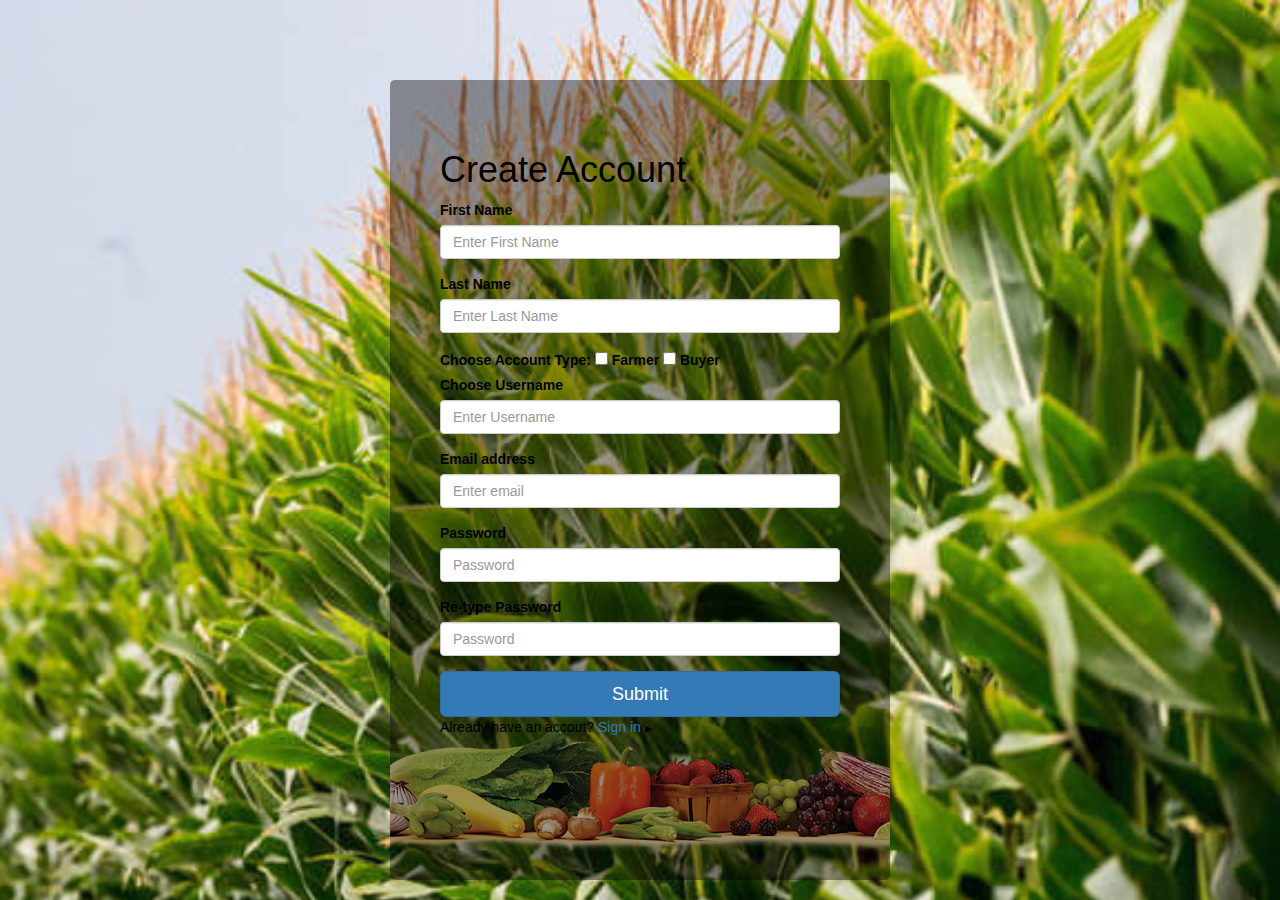
<file: account.html>
<!DOCTYPE html>
<html>
<head>
	<title>Create Account</title>
	<link rel="stylesheet" type="text/css" href="asset/css/farmer.css">
	<link rel="stylesheet" href="https://maxcdn.bootstrapcdn.com/bootstrap/3.3.7/css/bootstrap.min.css">
	<script src="https://ajax.googleapis.com/ajax/libs/jquery/3.2.1/jquery.min.js"></script>
	<script src="https://maxcdn.bootstrapcdn.com/bootstrap/3.3.7/js/bootstrap.min.js"></script>

</head>
<body id="account-body">
	<div class="coverbox">
		<div class="accountbox">
			<h1>Create Account</h1>
			<form>
				<div class="form-group">
   					 <label for=" ">First Name</label>
   					 <input type="text" class="form-control" id=" " aria-describedby="emailHelp" placeholder="Enter First Name"></div>
   				<div class="form-group">
   					 <label for=" ">Last Name</label>
   					 <input type="text" class="form-control" id=" " aria-describedby="emailHelp" placeholder="Enter Last Name"></div>
   				<div class="form-check">
   					<label for=" ">Choose Account Type: </label>
    				<input type="checkbox" class="form-check-input" id=" ">
   					 <label class="form-check-label" for=" ">Farmer</label>
   					 <input type="checkbox" class="form-check-input" id=" ">
   					 <label class="form-check-label" for=" ">Buyer</label>
  				</div>

   				<div class="form-group">
   					 <label for=" ">Choose Username</label>
   					 <input type="email" class="form-control" id=" " aria-describedby="emailHelp" placeholder="Enter Username"></div>	 
				<div class="form-group">
   					 <label for=" ">Email address</label>
   					 <input type="email" class="form-control" id=" " aria-describedby="emailHelp" placeholder="Enter email"></div>
   				 <div class="form-group">
    				<label for=" ">Password</label>
   					<input type="password" class="form-control" id=" " placeholder="Password">
  				</div>
  				<div class="form-group">
    				<label for=" ">Re-type Password</label>
   					<input type="password" class="form-control" id=" 1" placeholder="Password">
   				</div>	
			<button type="button" class="btn btn-primary btn-lg btn-block">Submit</button>
			<p>Already have an accout? <a href="signin.html">Sign in </a><span class="glyphicon">&#x25B8;</span></p>
			</form>
		</div>
	</div>

</body>
</html>
</file>
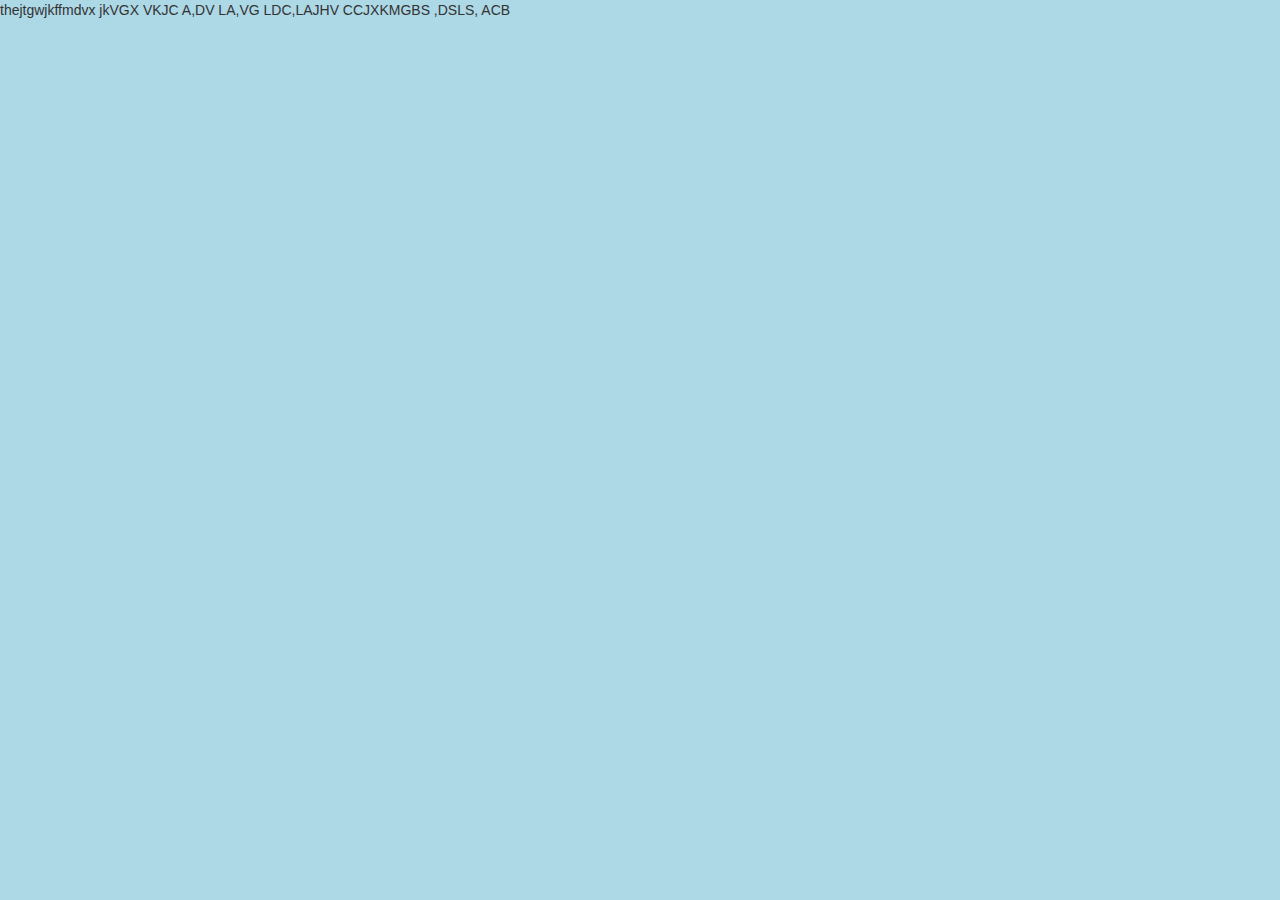
<file: shopping-cart.html>
<!DOCTYPE html>
<html>
<head>
	<title>Cart</title>
	<link rel="stylesheet" href="https://maxcdn.bootstrapcdn.com/bootstrap/3.3.7/css/bootstrap.min.css">
	<script src="https://ajax.googleapis.com/ajax/libs/jquery/3.2.1/jquery.min.js"></script>
	<script src="https://maxcdn.bootstrapcdn.com/bootstrap/3.3.7/js/bootstrap.min.js"></script>
	<link rel="stylesheet" type="text/css" href="asset/css/farmer.css">
</head>
<body class="cart-body">
	<p>thejtgwjkffmdvx jkVGX VKJC A,DV LA,VG LDC,LAJHV CCJXKMGBS ,DSLS, ACB </p>

</body>
</html>
</file>
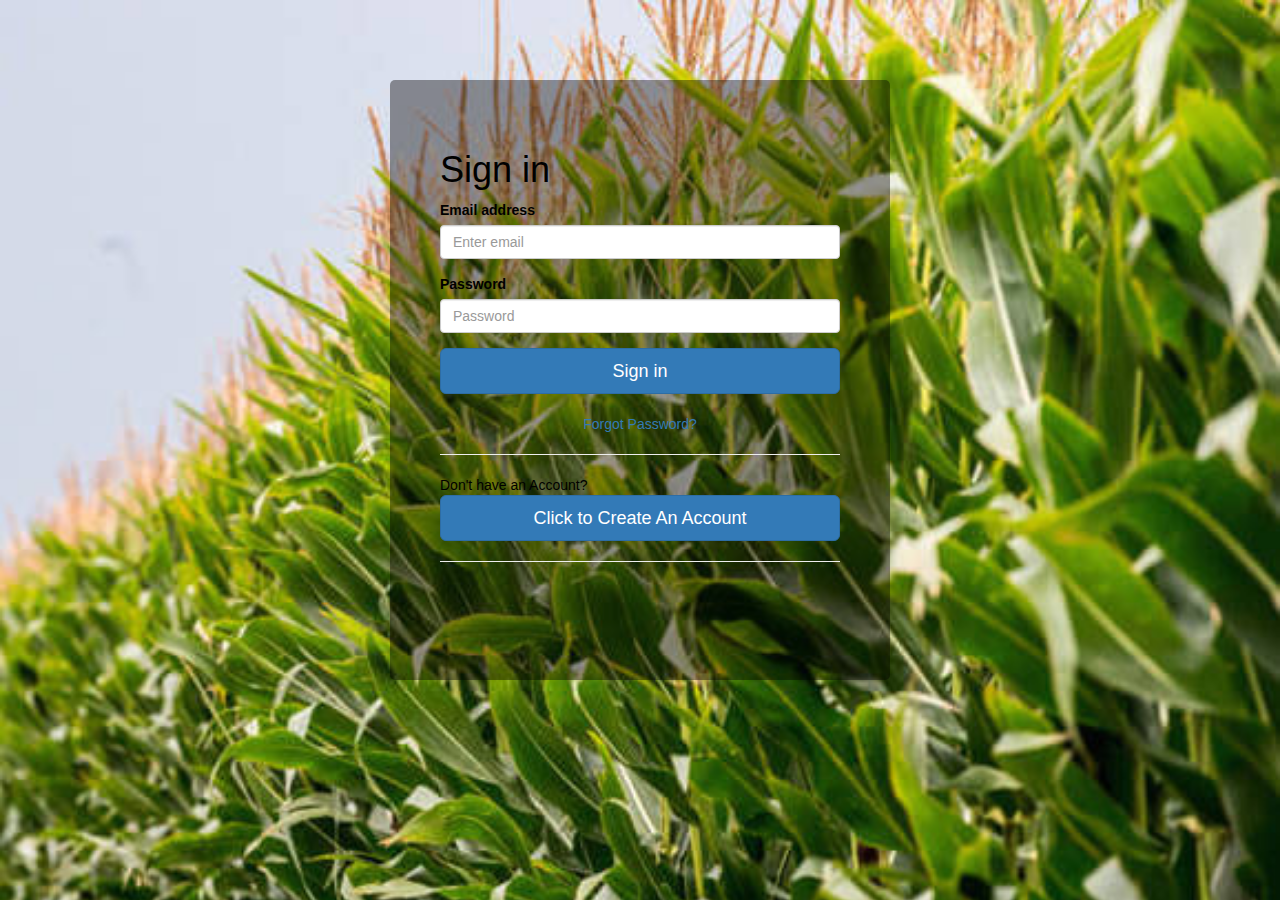
<file: signin.html>
<!DOCTYPE html>
<html>
<head>
	<title>Signin</title>
	<link rel="stylesheet" type="text/css" href="asset/css/farmer.css">
	<link rel="stylesheet" href="https://maxcdn.bootstrapcdn.com/bootstrap/3.3.7/css/bootstrap.min.css">
	<script src="https://ajax.googleapis.com/ajax/libs/jquery/3.2.1/jquery.min.js"></script>
	<script src="https://maxcdn.bootstrapcdn.com/bootstrap/3.3.7/js/bootstrap.min.js"></script>

</head>
<body id="signin-body">
	<div class="outerbox">
		<div class="signbox">
			<h1>Sign in</h1>
			<form>
				<div class="form-group">
   					 <label for=" ">Email address</label>
   					 <input type="email" class="form-control" id=" " aria-describedby="emailHelp" placeholder="Enter email"></div>
   				 <div class="form-group">
    				<label for=" ">Password</label>
   					<input type="password" class="form-control" id=" " placeholder="Password">
  				</div>
			<button type="button" class="btn btn-primary btn-lg btn-block">Sign in</button><br>
			<p align=center><a>Forgot Password?</a></p>
			<hr>Don't have an Account?
			<a href="account.html"><button type="button" class="btn btn-primary btn-lg btn-block">Click to Create An Account</button></a>
			<hr>
			</form>
		</div>
	</div>

</body>
</html>
</file>
<file: asset/css/farmer.css>
#index-body {
	/*background-color: #F5BB5Dlightgrey;*/
	background: url("../images/profood.jpg") no-repeat top center fixed;
	background-size: cover;
	height: 100%;
	width: 100%;
	margin: 0;
	padding: 0;
	font-family: 'Roboto', sans-serif;
}


.menu1 {
	color: white;
	height: 100px;
	background: /*#696969*//*rgba(105,105,105,0.7)*/rgba(37,41,46,0.6);
	width: 100%;
	font-size: 12px;
	position: fixed;
	clear: both;
}

.inner-menu {
	height: 100px;
	width: 250px;
	/*margin-top: 10px;*/
	padding-top: 10x;
	text-align: center;
	float: right;
	margin-right: 40px;

}
#con-h {
	margin-left: 50px;
}
.inner-menu ul li {
	list-style: none;
	display: inline;
	margin-left: 10px;
}
#menu-account {
	border-left: 2px solid white;
	padding-left: 10px;
	color: rgb(73,172,213);

}
#menu-acct {
	border-left: 2px solid white;
	padding-left: 10px;
}
.layer-1 {
	height: 550px;
	width: 100%;
	background-color: grey;
	background-image: url("../images/farm.jpg");
	background-repeat: no-repeat;
	background-size: cover;

}
.focus {
	height: 380px;
	width: 500px;
	position: relative;
	/*background: rgba(37,41,46,0.6);*/
	border-radius: 15px;
	top: 160px;
	margin-left: 20px;
	padding-top: 100px;
	padding-left: 20px;
	font-family: 'Bungee', cursive;
	color: white;
}
.layer-2 {
	height: 370px;
	width: 100%;
	background-color: rgb(37,41,46);
	text-align: center;
	padding-top: 50px;
	margin: auto;
}
.layer-2 ul li {
	display: inline;
	list-style: none;
}
.product-pane1 {
	height: 300px;
	width: 400px;
	border: 2px solid grey;
	border-radius: 5px;
	box-shadow: 2px 2px #888888;
	display: inline-block;

}

.product-pane2 {
	height: 300px;
	width: 400px;
	border: 2px solid grey;
	border-radius: 5px;
	box-shadow: 2px 2px #888888;
	display: inline-block;
	margin-left: 20px;
}

.product-pane3 {
	height: 300px;
	width: 400px;
	border: 2px solid grey;
	border-radius: 5px;
	box-shadow: 2px 2px #888888;
	display: inline-block;
	margin-left: 20px;
}
.banner-down {
	height: 50px;
	width: 400px;
	background: rgba(255,255,255,0.4);
	position: relative;
	top: 140px;
}
footer {
	height: 500px;
	width: 100%;
	background-color: #212d38;
	color: grey;
	padding: 50px;

}
footer ul li {
	list-style: none;
}
.foot-pane1 {
	width: 250px;
	height: 300px;
	float: left;
	/*border: 2px solid white;*/
}
.foot-pane2 {
	width: 500px;
	height: 300px;
	float: left;
	border-left: 2px solid grey;
}
.foot-pane3 {
	width: 400px;
	height: 300px;
	float: left;
	border-left: 2px solid grey;
	padding-left: 20px;
	padding-right: 20px;
}
.footer-port1 {
	float: left;
	width: 150px;
	/*margin-left: 50px;
	margin-top: 50px;*/

}
.footer-port2{
	/*margin-top: 50px;*/
	width: 150px;
	float: left;
}
.footer-port3{
	position: relative;
	width: 150px;
	float: left;
}
.footer-port3 ul li {
	display: inline;
}
/*Signin page styling*/
#signin-body {
	/*background-color: lightgreywhite;*/
	background-image: url("../images/kogifarm.jpg");
	background-repeat: no-repeat;
	background-size: cover;
	width: 100%;
	margin: 0;
	padding: 0;
	color: black;
}
.signbox {
	height: 600px;
	width: 500px;
	/*border: 2px solid black;*/
	border-radius: 5px;
	padding-top: 50px;
	padding-left: 50px;
	padding-right: 50px;
	margin: 80px auto 0 auto;
	background: rgba(3,0,0,0.4);
}
.outerbox {
	height: 800px;
	width: 700px;
	/*border: 2px solid black;*/
	border-radius: 5px;
	margin: 20px auto 0 auto;
	/*background-image: url("../images/produce.png");*/
	background-repeat: no-repeat;
	background-position: bottom;
}

/*New Account page styling*/
#account-body {
	/*background-color: lightgrey;*/
	background-image: url("../images/kogifarm.jpg");
	background-repeat: no-repeat;
	background-size: cover;
	height: 100%;
	width: 100%;
	margin: 0;
	padding: 0;


}
.accountbox {
	color: black;
	height: 800px;
	width: 500px;
	/*border: 2px solid black;*/
	border-radius: 5px;
	padding-top: 50px;
	padding-left: 50px;
	padding-right: 50px;
	margin: 80px auto 0 auto;
	background: rgba(3,0,0,0.4);


}

.coverbox {
	height: 800px;
	width: 500px;
	/*border: 2px solid black;*/
	border-radius: 5px;
	margin: 20px auto 0 auto;
	background-image: url("../images/paralax-fruit.png");
	background-repeat: no-repeat;
	background-position: bottom;
}
/*shopping cart styling*/
.cart-body{
	background-color: lightblue;
}
/*Social media styling*/
</file>
